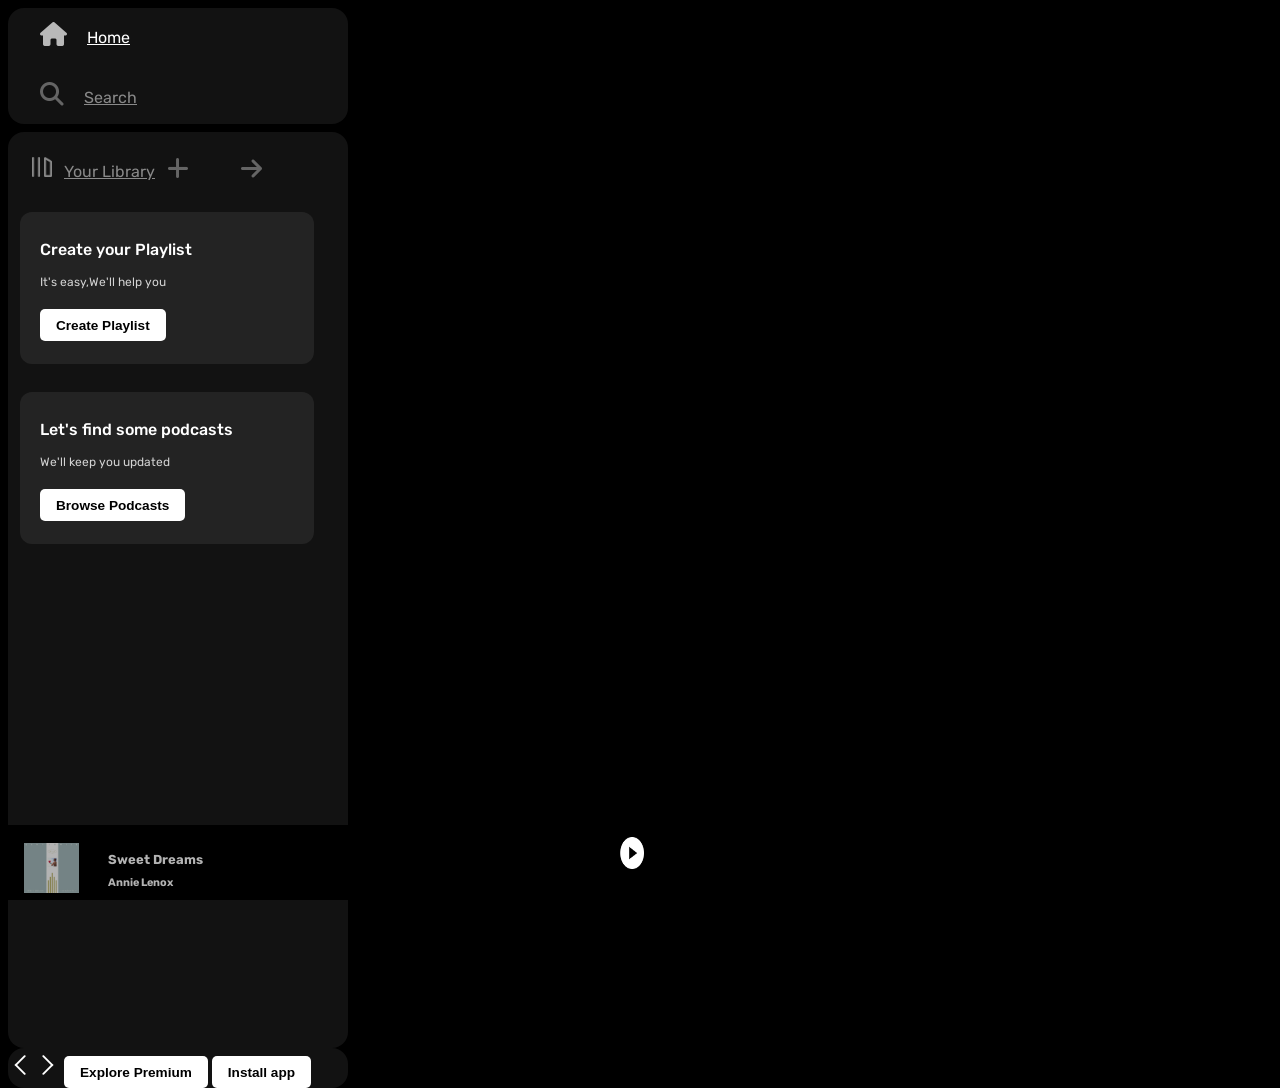
<file: spotify.html>
<!DOCTYPE html>
<html lang="en">
<head>
    <meta charset="UTF-8">
    <meta name="viewport" content="width=device-width, initial-scale=1.0">
    <title>Spoofify-Music Player</title>

    <link rel="stylesheet" href="spotify.css">

    <link rel="stylesheet" href="https://cdnjs.cloudflare.com/ajax/libs/font-awesome/6.5.1/css/all.min.css" integrity="sha512-DTOQO9RWCH3ppGqcWaEA1BIZOC6xxalwEsw9c2QQeAIftl+Vegovlnee1c9QX4TctnWMn13TZye+giMm8e2LwA==" crossorigin="anonymous" referrerpolicy="no-referrer" />
    <link rel="icon" href="logo.png">

    <link rel="preconnect" href="https://fonts.googleapis.com">
<link rel="preconnect" href="https://fonts.gstatic.com" crossorigin>
<link href="https://fonts.googleapis.com/css2?family=Rubik:ital,wght@0,300..900;1,300..900&display=swap" rel="stylesheet">
</head>
<body>
    <div class="main">
        <div class="sidebar">
            <div class="nav">
                <div class="nav-option"  style="opacity: 1;">
                    <i class="fa-solid fa-house"></i>
                    <a href="#">Home</a>
                </div>

                <div class="nav-option">
                    <i class="fa-solid fa-magnifying-glass"></i>
                    <a href="#">Search</a>
                </div>

            </div>

            <div class="library">

                <div class="options">
                    <div class="lib-option nav-option">
                       <img src="library_icon.png">
                        <a href="#">Your Library</a>

                        <div class="icons">
                            <i class="fa-solid fa-plus"></i>
                            <i class="fa-solid fa-arrow-right"></i>
                        </div>
                </div>
                <div class="lib-box"></div>
                <div class="box">
                <p class="box-p1">Create your Playlist</p>
                <p class="box-p2">It's easy,We'll help you</p>
                <button class="badge">Create Playlist</button>
                 </div>

                <div class="box">
                <p class="box-p1">Let's find some podcasts</p>
                <p class="box-p2">We'll keep you updated</p>
                <button class="badge">Browse Podcasts</button>
                 </div>

            </div>
        </div>


        <div class="main-content">
            <div class="sticky-nav">
                <img src="backward_icon.png">
                <img src="forward_icon.png">
               
                <button class="badge">Explore Premium</button>
                <button class="badge">Install app</button>
            </div>
            <div class="cards"></div>
        </div>

        <div class="music-player">
            
            <div class="album">
                <img src="song.jpeg" height="50px">
                <h4>Sweet Dreams</h4>
                <h3>Annie Lenox</h3>
            </div>
            <div class="player">
                <div class="player-controls">
                    <img src="player_icon1.png" class="player-control-icon">
                    <img src="player_icon2.png" class="player-control-icon">
                    <img src="player_icon3.png" class="player-control-icon" style="opacity: 1; height: 2rem;">
                    <img src="player_icon4.png" class="player-control-icon">
                    <img src="player_icon5.png" class="player-control-icon">
                </div>
                <div class="playback-bar">
                    <span class="curr-time">00:00</span>
                        <input type="range" min="0" max="100" class="progress-bar" step="1">
                        <span class="tot-time">03:33</span>
                   
                </div>
            </div>
            <div class="controls"></div>
        </div>
    </div>
</body>
</html>
</file>
<file: spotify.css>
body{
  font-family: "Rubik", sans-serif;
  font-optical-sizing: auto;
  font-weight: weight;
  font-style: normal;

  margin: 0;
  background-color: black;
  color: white;

  overflow: hidden;
}

.main{
    display: flex;
    height: 100vh;
    padding: 0.5rem;
}

.sidebar{
    background-color: black;
    width: 340px;
    border-radius: 1rem;/*16 px*/
    margin-right: 0.5rem;
}

.main-content{
    background-color: #121212;
    flex: 1;
    border-radius: 1rem;/*16 px*/
    overflow: auto;
}

.music-player{
    background-color: black;
    position: fixed;
    width: 100%;
    bottom: 0;
    height: 75px;
}

a{
    color: #fff;
}

.nav{
    background-color: #121212;
    border-radius: 1rem;
    display: flex;
    flex-direction: column;
    justify-content: center;
    height: 100px;
    padding: 0.5rem 0.75rem;
}

.nav-option{
    line-height: 2.5rem;
    opacity: 0.5;
    padding: 0.5rem 0.75rem;
}

.nav-option:hover{
    opacity: 1;
}

.nav-option i{
    font-size: 1.5rem;
}

.nav-option a{
    font-size: 1rem;
    margin-left: 0.5rem;
}

.library{
    background-color: #121212;
    border-radius: 1rem;
    height: 100%;
    margin-top:0.5rem ;
    padding: 0.5rem 0.75rem;
}

.options{
    display: inline-block;
    justify-content: space-between;
    align-items: center;
}


.lib-option img{
    height: 1.25rem;
    width: 1.25rem;
    justify-content: space-between;
}

.icons{
    font: 1.25rem;
    display: flex;
    display: inline-block;
}

.icons i{
    opacity: 0.7;
    margin-right: 2rem;
    padding: 0.5rem;
}

.icons i:hover{
    opacity: 1;
}

.box{
    height: 8rem;
    background-color: #232323;
    border-radius: 0.75rem;
    margin: 0.75rem 0 1.75rem 0;
    padding: 0.75rem 1.25rem;
}

.box-p1{
    font-size: 1rem;
    font-weight: 500;
}

.box-p2{
    font-size: 0.75rem;
    opacity: 0.8;
}

.badge{
    background-color: white;
    border: none;
    border-radius: 5px;
    padding: 0.25rem 1rem;
    font-weight: 700;
    margin-top: 0.5rem;
    font-size: 0.85rem;
    height: 2rem;
    /* width: fit-content; */
}

.music-player{
    display: flex;
    justify-content: space-between;
    align-items: center;
}

.album{
    width: 25%;
}

.player{
    width: 50%;
}

.controls{
    width: 25%;
}

.player-controls{
    display: flex;
    justify-content: center;
    align-items: center;
}

.player-control-icon{
    /* height: 1rem;
    width: 1rem;
    margin-right: 2rem;
    opacity: 0.7;
    padding: 10px 10px 10px 10px; */
    height: 1.5rem;
    width: 1.5rem;
    margin-right: 2rem;
    opacity: 0.7;
    padding: 100%;
}

i{
    font-size: 1.5rem;
    color: #fff;
    opacity: 0.7;
    padding: 0.5rem;
}

.player-control-icon:hover{
    opacity: 1;
}

.playback-bar{
    display: flex;
    justify-content: center;
    align-items: center; }

.progress{
    width: 100%;
    appearance: none;
    background-color: transparent;
    cursor: pointer;
    }

 .progress::-webkit-slider-runnable-track{
    background-color: #fff;
    border-radius: 20px;
    height: 0.3rem;
}

.progress::-webkit-slider-thumb{
    appearance: none;
    height: 1rem;
    width: 1rem;
    background-color: #1bd760;
    border-radius: 10px;
    margin-top: -6px;
}

#currentTime{
    opacity: 0.7;
    margin-right: 1rem;
}
.album{
    opacity: 0.7;
    font-size: small;
}

.album img{
    position: relative;
    top: -33px;
    margin-left: 1rem;
    margin-top: 5rem;
}

h4{
   position: absolute;
   top: 10px;
   left: 100px;
}

h3{
    position: absolute;
    top: 40px;
    left: 100px;
    font-size: smaller;
 }
.album:hover{
    opacity: 1;
}

.music{
    display: flex;
    justify-content: center;
    align-items: center; 
}

audio{
   border-radius: 20px;
   /* width: 100%; */
   color: #121212;
   background-color: #121212;
}
</file>
